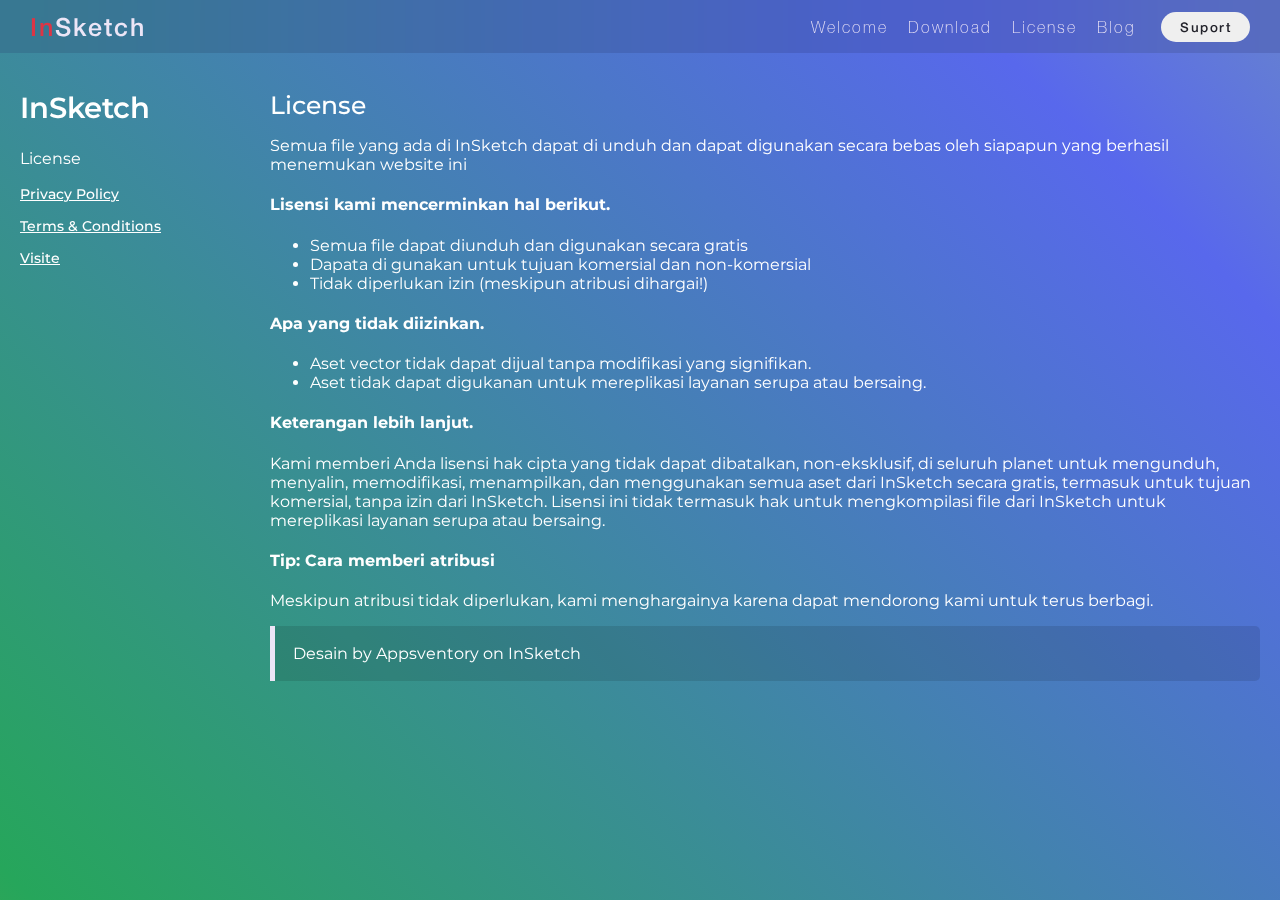
<file: License.html>
<!DOCTYPE html>
<html lang="en">
  <head>
    <meta charset="UTF-8" />
    <meta http-equiv="X-UA-Compatible" content="IE=edge" />
    <meta name="viewport" content="width=device-width, initial-scale=1.0" />
    <!-- Meta Browser Phone -->
    <meta name="theme-color" content="#dc3545" />
    <meta name="msapplication-navbutton-color" content="#dc3545" />
    <meta name="apple-mobile-web-app-status-bar-style" content="#dc3545" />
    <!-- End Meta Browser -->
    <link
      rel="stylesheet"
      href="https://cdnjs.cloudflare.com/ajax/libs/font-awesome/5.15.3/css/all.min.css"
    />
    <link rel="stylesheet" href="css/universal.min.css" />
    <link rel="stylesheet" href="css/NavbarRE.min.css" />
    <link rel="stylesheet" href="css/license.min.css" />
    <title>License | InSketch</title>
  </head>
  <body>
    <nav class="navbar">
      <div class="logo">In<span>Sketch</span></div>
      <div class="menu">
        <ul class="daftar">
          <a id="Welcome">Welcome </a>
          <a id="Download">Download</a>
          <a id="License">License</a>
          <a id="Blog">Blog</a>
          <button class="suport">Suport</button>
        </ul>
        <div class="menu-btn">
          <i class="fas fa-bars"></i>
        </div>
      </div>
    </nav>
    <div id="content">
      <div class="slidebar">
        <header>InSketch</header>
        <div class="Link">
          <ul>
            <li id="Btn1">License</li>
            <li id="Btn2">Privacy Policy</li>
            <li id="Btn3">Terms & Conditions</li>
            <li id="Btn4">Visite</li>
          </ul>
        </div>
      </div>
      <div class="mainbar">
        <section class="License">
          <header>License</header>
          <p>
            Semua file yang ada di InSketch dapat di unduh dan dapat digunakan
            secara bebas oleh siapapun yang berhasil menemukan website ini
          </p>
          <div class="text1">
            <h4>Lisensi kami mencerminkan hal berikut.</h4>
            <ul>
              <li>Semua file dapat diunduh dan digunakan secara gratis</li>
              <li>
                Dapata di gunakan untuk tujuan komersial dan non-komersial
              </li>
              <li>Tidak diperlukan izin (meskipun atribusi dihargai!)</li>
            </ul>
          </div>
          <div class="text2">
            <h4>Apa yang tidak diizinkan.</h4>
            <ul>
              <li>
                Aset vector tidak dapat dijual tanpa modifikasi yang signifikan.
              </li>
              <li>
                Aset tidak dapat digukanan untuk mereplikasi layanan serupa atau
                bersaing.
              </li>
            </ul>
          </div>
          <div class="text3">
            <h4>Keterangan lebih lanjut.</h4>
            <p>
              Kami memberi Anda lisensi hak cipta yang tidak dapat dibatalkan,
              non-eksklusif, di seluruh planet untuk mengunduh, menyalin,
              memodifikasi, menampilkan, dan menggunakan semua aset dari
              InSketch secara gratis, termasuk untuk tujuan komersial, tanpa
              izin dari InSketch. Lisensi ini tidak termasuk hak untuk
              mengkompilasi file dari InSketch untuk mereplikasi layanan serupa
              atau bersaing.
            </p>
          </div>
          <div class="tips">
            <h4>Tip: Cara memberi atribusi</h4>
            <p>
              ️Meskipun atribusi tidak diperlukan, kami menghargainya karena
              dapat mendorong kami untuk terus berbagi.
            </p>
            <div class="kotak">
              <span
                >Desain by <a href="http://">Appsventory</a> on
                <a href="https://mulyasaputra.github.io/"> InSketch</a></span
              >
            </div>
          </div>
        </section>
        <section class="Privacy hilang">
          <header>Privacy Policy</header>
          <p>
            InSketch tidak pernah mengambil data dari perangkat anda, karena
            Team InSketch belum bisa mengembangkan teknologi seperti itu. suatu
            saat itu akan terjadi di website ini
          </p>
        </section>
        <section class="Terms hilang">
          <header>Terms & Conditions</header>
          <p>
            Kami belum memikirkan itu, mungkin suatu saat kami akan membuatnya
          </p>
        </section>
      </div>
    </div>
    <!-- ModalBox Suport Section -->
    <div id="modalBoxEasteregg" class="suportactive">
      <div class="container-suport-easteregg">
        <div class="desktop">
          <div class="qrCode">
            <img src="/Img/qr-code.jpg" alt="QR" />
            <h3>scan <span>me!</span></h3>
          </div>
          <div class="suportText">
            <h3>Terima kasih telah mendudung kami !</h3>
          </div>
        </div>
        <div class="mobile">
          <h4>Yuk dukung kami !</h4>
          <p>
            Cukup kunjungi URL dibawah ini atau scan QR Code jika anda suka
            dengan tantangan
          </p>
          <form target="_blank" action="https://saweria.co/BabbelPay">
            <p>https://saweria.co/BabbelPay</p>
            <button type="submit">Submit</button>
          </form>
          <img src="/Img/qr-code.jpg" alt="" />
        </div>
      </div>
      <i class="far fa-times-circle exit"></i>
    </div>
    <div id="modalBox" class="suportpasif">
      <div class="container-modalbox">
        <img src="/Icons/selesain.svg" alt="" />
        <p>Terima Kasih telah mendukung kami!!</p>
        <button class="selesai">Selesai</button>
      </div>
    </div>
    <!-- Section finish -->
  </body>
  <script src="https://code.jquery.com/jquery-3.6.0.min.js"></script>
  <script src="JavaScript/universal.min.js"></script>
  <script src="JavaScript/License.min.js"></script>
</html>
</file>
<file: css/universal.min.css>
@font-face{font-family:Light;src:url(../font/HelveticaNeue-Light.woff)}@font-face{font-family:Medium;src:url(../font/HelveticaNeue-Medium.woff)}@font-face{font-family:Thin;src:url(../font/HelveticaNeue-Thin.woff)}:root{--Red:#dc3545;--Biru:#2c91fb;--Gray:#888192;--Dark:#22222a;--Aktif:#4b4d55;--color:#1d1d1f;--White:#ece5f6;--Clear:#ffffff;--Black:#111111;--Footer:#acacac;--Passive:#262626;--Non-Aktif:#1d1d1f;--Blur:rgba(0, 0, 0, 0.11);--Button-Blur:rgba(240, 248, 255, 0.2);--Firefox:#231c27f8}*{box-sizing:border-box}body{margin:0;padding:0;scroll-behavior:smooth}::-webkit-scrollbar{width:8px}::-webkit-scrollbar-track{border-radius:10px;background:#888192}::-webkit-scrollbar-thumb{border-radius:10px;border:2px solid #888192;background:#625d69}::-webkit-scrollbar-thumb:hover{background-image:linear-gradient(to bottom,#b00,#d50066,#bd53b8,#7b86ea,#00aaf4)}.mfp-bg{top:0;left:0;width:100%;height:100%;z-index:1042;overflow:hidden;position:fixed;background:#0b0b0b;opacity:.8}.mfp-wrap{top:0;left:0;width:100%;height:100%;z-index:1043;position:fixed;outline:0!important;--webkit-backface-visibility:hidden}.mfp-container{text-align:center;position:absolute;width:100%;height:100%;left:0;top:0;padding:0 8px;box-sizing:border-box}.mfp-container:before{content:"";display:inline-block;height:100%;vertical-align:middle}.mfp-align-top .mfp-container:before{display:none}.mfp-content{position:relative;display:inline-block;vertical-align:middle;margin:0 auto;text-align:left;z-index:1045}.mfp-ajax-holder .mfp-content,.mfp-inline-holder .mfp-content{width:100%;cursor:auto}.mfp-ajax-cur{cursor:progress}.mfp-zoom-out-cur,.mfp-zoom-out-cur .mfp-image-holder .mfp-close{cursor:-moz-zoom-out;cursor:-webkit-zoom-out;cursor:zoom-out}.mfp-zoom{cursor:pointer;cursor:-webkit-zoom-in;cursor:-moz-zoom-in;cursor:zoom-in}.mfp-auto-cursor .mfp-content{cursor:auto}.mfp-arrow,.mfp-close,.mfp-counter,.mfp-preloader{-webkit-user-select:none;-moz-user-select:none;user-select:none}.mfp-loading.mfp-figure{display:none}.mfp-hide{display:none!important}.mfp-preloader{color:#ccc;position:absolute;top:50%;width:auto;text-align:center;margin-top:-.8em;left:8px;right:8px;z-index:1044}.mfp-preloader a{color:#ccc}.mfp-preloader a:hover{color:#fff}.mfp-s-ready .mfp-preloader{display:none}.mfp-s-error .mfp-content{display:none}button.mfp-arrow,button.mfp-close{overflow:visible;cursor:pointer;background:0 0;border:0;-webkit-appearance:none;display:block;outline:0;padding:0;z-index:1046;box-shadow:none;touch-action:manipulation}button::-moz-focus-inner{padding:0;border:0}.mfp-close{width:44px;height:44px;line-height:44px;position:absolute;right:0;top:0;text-decoration:none;text-align:center;opacity:.65;padding:0 0 18px 10px;color:#fff;font-style:normal;font-size:28px;font-family:Arial,Baskerville,monospace}.mfp-close:focus,.mfp-close:hover{opacity:1}.mfp-close:active{top:1px}.mfp-close-btn-in .mfp-close{color:#333}.mfp-iframe-holder .mfp-close,.mfp-image-holder .mfp-close{color:#fff;right:-6px;text-align:right;padding-right:6px;width:100%}.mfp-counter{position:absolute;top:0;right:0;color:#ccc;font-size:12px;line-height:18px;white-space:nowrap}.mfp-arrow{position:absolute;opacity:.65;margin:0;top:50%;margin-top:-55px;padding:0;width:90px;height:110px;-webkit-tap-highlight-color:transparent}.mfp-arrow:active{margin-top:-54px}.mfp-arrow:focus,.mfp-arrow:hover{opacity:1}.mfp-arrow:after,.mfp-arrow:before{content:"";display:block;width:0;height:0;position:absolute;left:0;top:0;margin-top:35px;margin-left:35px;border:medium inset transparent}.mfp-arrow:after{border-top-width:13px;border-bottom-width:13px;top:8px}.mfp-arrow:before{border-top-width:21px;border-bottom-width:21px;opacity:.7}.mfp-arrow-left{left:0}.mfp-arrow-left:after{border-right:17px solid #fff;margin-left:31px}.mfp-arrow-left:before{margin-left:25px;border-right:27px solid #3f3f3f}.mfp-arrow-right{right:0}.mfp-arrow-right:after{border-left:17px solid #fff;margin-left:39px}.mfp-arrow-right:before{border-left:27px solid #3f3f3f}.mfp-iframe-holder{padding-top:40px;padding-bottom:40px}.mfp-iframe-holder .mfp-content{line-height:0;width:100%;max-width:900px}.mfp-iframe-holder .mfp-close{top:-40px}.mfp-iframe-scaler{width:100%;height:0;overflow:hidden;padding-top:56.25%}.mfp-iframe-scaler iframe{position:absolute;display:block;top:0;left:0;width:100%;height:100%;box-shadow:0 0 8px rgba(0,0,0,.6);background:#000}img.mfp-img{width:auto;max-width:100%;height:auto;display:block;line-height:0;box-sizing:border-box;padding:40px 0 40px;margin:0 auto}.mfp-figure{line-height:0}.mfp-figure:after{content:"";position:absolute;left:0;top:40px;bottom:40px;display:block;right:0;width:auto;height:auto;z-index:-1;box-shadow:0 0 8px rgba(0,0,0,.6);background:#444}.mfp-figure small{color:#bdbdbd;display:block;font-size:12px;line-height:14px}.mfp-figure figure{margin:0}.mfp-bottom-bar{margin-top:-36px;position:absolute;top:100%;left:0;width:100%;cursor:auto}.mfp-title{text-align:left;line-height:18px;color:#f3f3f3;word-wrap:break-word;padding-right:36px}.mfp-image-holder .mfp-content{max-width:100%}.mfp-gallery .mfp-image-holder .mfp-figure{cursor:pointer}#modalBox{display:none;background:var(--Blur);backdrop-filter:blur(4px);width:100vw;height:100vh;position:fixed;top:1px;z-index:5;place-items:center}.suportpasif .container-modalbox img{width:70px;margin:20px 0 10px}.container-modalbox .selesai{padding:8px 30px;border-radius:50px;border-width:0;background-color:#53dc14;text-transform:uppercase;font-weight:700;color:#fff;margin:20px 0 10px}.container-modalbox :where(img,p,button){z-index:2}.container-modalbox{background-color:#f0f8ff;border-radius:10px;color:#53dc14;display:grid;place-items:center;margin:10px;padding:10px;box-sizing:border-box;text-align:center;position:absolute;overflow:hidden}.container-modalbox::after{content:" ";position:absolute;background-color:#f0f8ff;width:calc(100% - 12px);height:calc(100% - 12px);border-radius:10px;z-index:1}.container-modalbox::before{content:" ";position:absolute;width:32rem;height:10rem;background:linear-gradient(90deg,rgba(255,0,0,1) 0,rgba(3,0,255,1) 100%);z-index:0;animation:rotate 2s infinite linear}@keyframes rotate{from{transform:rotate(0)}to{transform:rotate(360deg)}}@media (min-width:385px){.container-modalbox{padding:10px 40px}.suportpasif .container-modalbox img{width:70px;margin:20px 0 40px}}.frizee{overflow:hidden}.exit,.suportText{color:#fff}#modalBoxEasteregg{display:none;place-items:center;background:var(--Blur);backdrop-filter:blur(4px);width:100vw;height:100vh;position:fixed;top:1px;z-index:96;text-align:center}.suportactive .exit{position:fixed;z-index:1;font-size:1.4rem;right:38px;bottom:80px}.suportactive :where(.mobile,.desktop){display:none}@media only screen and (min-width:937px){.suportactive .desktop{display:grid;grid-template-columns:30rem 2fr;place-items:center;max-width:1426px;width:calc(100vw - 40px)}.suportactive .desktop .qrCode{background-color:#04aa6d;height:30rem;padding:20px 20px 0;border-radius:20px}.suportactive .desktop .qrCode img{width:20rem;border-radius:10px}.suportactive .desktop .qrCode h3{text-transform:uppercase;font-size:4rem;line-height:8rem;margin:0;color:#ff0075}.suportactive .desktop .qrCode h3 span{color:#b983ff}}@media only screen and (max-width:936px) and (min-width:430px){.suportactive .mobile{display:grid;place-items:center;margin:0 30px;background-color:#fff;border-radius:10px;padding:20px 30px;color:#000}.suportactive .mobile form p{border:2px solid #04aa6d;color:#000;padding:10px 20px;border-radius:10px;margin-top:1rem}.suportactive .mobile form button{border:0;border-radius:7px;color:#fff;background-color:#04aa6d;padding:10px 20px;margin-top:1rem}.suportactive .mobile img{width:15rem;margin:10px 0 30px}}@media screen and (max-width:800px) and (orientation:landscape),screen and (max-height:300px){.mfp-img-mobile .mfp-image-holder{padding-left:0;padding-right:0}.mfp-img-mobile img.mfp-img{padding:0}.mfp-img-mobile .mfp-figure:after{top:0;bottom:0}.mfp-img-mobile .mfp-figure small{display:inline;margin-left:5px}.mfp-img-mobile .mfp-bottom-bar{background:rgba(0,0,0,.6);bottom:0;margin:0;top:auto;padding:3px 5px;position:fixed;box-sizing:border-box}.mfp-img-mobile .mfp-bottom-bar:empty{padding:0}.mfp-img-mobile .mfp-counter{right:5px;top:3px}.mfp-img-mobile .mfp-close{top:0;right:0;width:35px;height:35px;line-height:35px;background:rgba(0,0,0,.6);position:fixed;text-align:center;padding:0}}@media all and (max-width:900px){.mfp-arrow{-webkit-transform:scale(.75);transform:scale(.75)}.mfp-arrow-left{-webkit-transform-origin:0 0;transform-origin:0 0}.mfp-arrow-right{-webkit-transform-origin:100%;transform-origin:100%}.mfp-container{padding-left:6px;padding-right:6px}}
</file>
<file: css/NavbarRE.min.css>
@import url(https://fonts.googleapis.com/css2?family=Montserrat:ital,wght@0,100;0,200;0,300;0,400;0,500;0,600;0,900;1,700&display=swap);.navbar{display:flex;align-items:center;justify-content:space-between;position:fixed;letter-spacing:2px;width:100%;background:var(--Blur);backdrop-filter:blur(100px);-moz-backdrop-filter:blur(100px);-webkit-backdrop-filter:blur(100px);-o-backdrop-filter:blur(100px);padding:10px 0;z-index:999}.logo{font-family:Medium;font-size:25px;line-height:33px;color:vaR(--Red);padding-left:30px}.logo:hover{cursor:pointer}.logo span{color:var(--White)}.daftar{display:flex;align-items:center;color:var(--White);margin:auto;padding-right:30px}.daftar a{font-family:Thin;color:var(--White);text-decoration:none;margin:0 10px}.daftar button{letter-spacing:1.5px;font-family:Medium;color:var(--Dark);margin-left:15px;width:89px;height:30px;border-radius:51px;border:0}.menu-btn{color:#fff;font-size:23px;cursor:pointer;display:none}.infoBottom{color:#000!important;font-family:Montserrat,sans-serif;cursor:default;padding:50px 80px 20px;width:100%;background-color:var(--Footer);display:grid;grid-template-rows:6fr 1fr;row-gap:10px;letter-spacing:1px;position:relative;overflow:hidden}.infoBottom h2{font-size:22px}.menuLink h2{font-weight:700;font-size:15px}.menuLink a{display:block;color:#2e2e2e;font-weight:600;font-size:12px;line-height:1.8;text-decoration:none}.menuLink a:hover{cursor:pointer;text-decoration:underline;color:var(--Red)}.infoLink{display:grid;grid-template-columns:2fr 8fr;color:var(--Dark);column-gap:90px;margin-bottom:64px}.infoLink .homeLink p{font-weight:600;font-size:12px;line-height:1.5}.infoLink .iconLink{margin-top:15px;display:flex}.infoLink .homeLink a{margin-right:10px;color:#000000b7;display:flex;align-items:center;justify-content:center;border:1px solid #000000b7;border-radius:50px;height:29px;width:100%;font-size:14px;text-decoration:none}.infoLink .homeLink a:nth-child(1):hover{color:#fff;background-image:linear-gradient(to left bottom,#8a3ab9,#a333a9,#b43099,#c03389,#c83a7b,#d54672,#de5569,#e56562,#f27d5c,#f9975a,#fdb15b,#fccc63);border:1px solid #8a3ab9}.infoLink .homeLink a:nth-child(2):hover{color:#fff;background-color:red;border:1px solid red}.infoLink .homeLink a:nth-child(3):hover{color:#fff;background-color:#333;border:1px solid #333}.infoLink .menuLink{display:grid;grid-template-columns:auto auto auto auto;justify-items:center}.copyright{font-weight:600;text-align:center;align-self:center;color:var(--Dark);font-size:13px;z-index:1}.wave{background:rgb(255 255 255 / 25%);border-radius:1000% 1000% 0 0;position:absolute;width:200%;height:8em;animation:wave 10s -3s linear infinite;transform:translate3d(0,0,0);opacity:.8;bottom:0;left:0;z-index:0}.wave:nth-of-type(2){bottom:-1.25em;animation:wave 18s linear reverse infinite;opacity:.8}.wave:nth-of-type(3){bottom:-2.5em;animation:wave 20s -1s reverse infinite;opacity:.9}@keyframes wave{2%{transform:translateX(1)}25%{transform:translateX(-25%)}50%{transform:translateX(-50%)}75%{transform:translateX(-25%)}100%{transform:translateX(1)}}.button-up{z-index:98;width:50px;right:-50px;height:50px;bottom:-50px;display:grid;position:fixed;color:var(--Dark);border-radius:50px;place-items:center;transform:rotate(300deg);transition:all .5s ease;-o-transition:all .5s ease;-ms-transition:all .5s ease;-moz-transition:all .5s ease;-webkit-transition:all .5s ease}.button-up img{width:15px}.button-up.show{right:20px;bottom:20px;transform:rotate(0);background-color:var(--White)}@media (max-width:613px){.menuLink h2{font-weight:700;font-size:13px}.menuLink a{display:block;color:#2e2e2e;font-weight:500;font-size:10px}.copyright{font-weight:600;font-size:11px}}@media (max-width:713px){.infoBottom{padding:30px 30px 20px}}@media (max-width:947px){.infoLink{grid-template-columns:100%;row-gap:30px}.infoLink .menuLink{justify-items:start;column-gap:30px}}@media (min-width:663px){.navbar .menu ul a{cursor:pointer}}@media (max-width:663px){.menu-btn{display:block;z-index:999;margin-right:30px}.menu-btn i.active:before{content:"\f00d"}.menu .daftar{justify-content:center;position:fixed;z-index:-9;height:100vh;width:100%;left:0;top:-100vh;background:#323133;padding-top:50px;transition:all .3s ease}.menu .daftar.active{top:0}}@media (max-width:511px){.menu .daftar{justify-content:end;flex-direction:column;height:310px}.daftar button{margin-top:20px;margin-left:0;margin-bottom:40px;width:100%}.menu .daftar a{font-family:Thin;margin:8px 0;font-size:13px;text-align:left;width:100%}.menu .daftar a::after{content:" ";display:block;border-bottom:1px solid #888192;margin-top:6px}.infoLink .iconLink{margin-top:15px;display:flex;width:120px;justify-content:center}}@media (max-width:553px){.infoBottom{padding:30px 20px 0;row-gap:20px}.infoBottom .menuLink{grid-template-columns:auto;row-gap:20px}.infoBottom .menuLink{row-gap:0}.menuLink h2{border-bottom:1px solid #22222a;width:100%;position:relative;padding:4px 5px;margin:0 0 10px}.menuLink a{padding:2px 5px}.menuLink .apps,.menuLink .download,.menuLink .informasi,.menuLink .menu{width:100%}.menuLink h2:before{position:absolute;content:url(../Img/down.svg);width:10px;height:10px;right:5px;transition:all .4s}.menuLink .LMenu.active:before{transform:rotate(-450deg)}.menuLink .menu.active{height:auto;padding-bottom:8px}.menuLink .menu{height:34px;overflow:hidden}.menuLink h2:before{position:absolute;content:url(../Img/down.svg);width:10px;height:10px;right:5px;transition:all .4s}.menuLink .LDownload.active:before{transform:rotate(-450deg)}.menuLink .download.active{height:auto;padding-bottom:8px}.menuLink .download{height:34px;overflow:hidden}.menuLink h2:before{position:absolute;content:url(../Img/down.svg);width:10px;height:10px;right:5px;transition:all .4s}.menuLink .LInfo.active:before{transform:rotate(-450deg)}.menuLink .informasi.active{height:auto;padding-bottom:8px}.menuLink .informasi{height:34px;overflow:hidden}.menuLink h2:before{position:absolute;content:url(../Img/down.svg);width:10px;height:10px;right:5px;transition:all .4s}.menuLink .LApps.active:before{transform:rotate(-450deg)}.menuLink .apps.active{height:auto;padding-bottom:8px}.menuLink .apps{height:34px;overflow:hidden}}
</file>
<file: css/license.min.css>
@import url(https://fonts.googleapis.com/css2?family=Montserrat:wght@200;300;400;500;600&display=swap);body{font-family:Montserrat,sans-serif;color:var(--Clear)}body::before{top:0;left:0;z-index:-10;display:block;position:fixed;content:" ";width:100%;height:100%;background:linear-gradient(45deg,#f22613,#f89406,#26a65b,#5868ec,#a7f54e,#1391e6,#d2527f);background-size:500% 500%;-webkit-animation:animasiGradient 70s ease infinite;-moz-animation:animasiGradient 70s ease infinite;animation:animasiGradient 70s ease infinite}@-webkit-keyframes animasiGradient{0%{background-position:0 100%}50%{background-position:100% 0}100%{background-position:0 100%}}@-moz-keyframes animasiGradient{0%{background-position:0 100%}50%{background-position:100% 0}100%{background-position:0 100%}}@keyframes animasiGradient{0%{background-position:0 100%}50%{background-position:100% 0}100%{background-position:0 100%}}#content{padding-top:90px;display:grid;grid-column-gap:70px;grid-template-columns:200px auto}.slidebar{margin-left:20px}.slidebar header{font-size:29px;font-weight:600}.slidebar ul{list-style:none;padding:0;line-height:2.3;text-align:justify}.slidebar ul li:hover{cursor:pointer;color:var(--Black)}.mainbar header{font-size:25px;font-weight:500}.mainbar{margin:0 20px 0 0}.kotak{background:var(--Blur);border-left:5px solid var(--White);padding:18px;text-align:left;color:var(--Clear);font-family:Montserrat,sans-serif;font-weight:400;border-radius:0 5px 5px 0}.kotak span a{text-decoration:none;color:var(--Clear)}.kotak span a:hover{text-decoration:underline;color:var(--Black)}.tips{margin-bottom:50px}.hilang{display:none}.Tambah{text-decoration:underline;font-size:14px;font-weight:500}@media (max-width:663px){#content{display:inline}.mainbar header,.slidebar header{font-size:21px;font-weight:700}.slidebar{padding-top:90px}.mainbar{margin:90px 20px 0 20px}}
</file>
